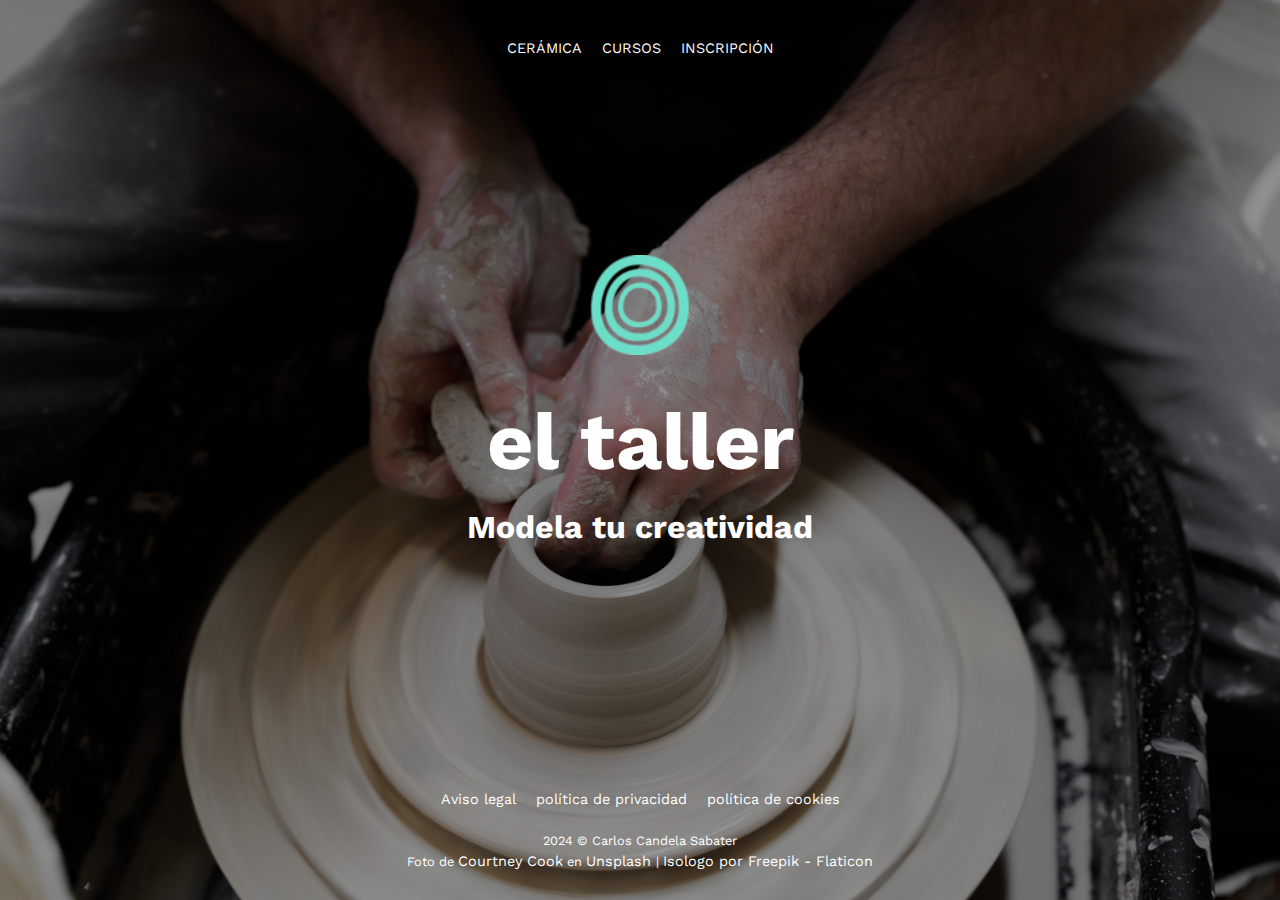
<file: index.html>
<!DOCTYPE html>
<html lang="es">
  <head>
    <meta charset="UTF-8" />
    <meta name="viewport" content="width=device-width, initial-scale=1.0" />
    <title>El Taller</title>
    <link rel="icon" href="./img/favicon-32x32.png" />
    <link rel="stylesheet" href="./styles/style.css" />
    <link rel="preconnect" href="https://fonts.googleapis.com">
<link rel="preconnect" href="https://fonts.gstatic.com" crossorigin>
<link href="https://fonts.googleapis.com/css2?family=Work+Sans:ital,wght@0,100..900;1,100..900&display=swap" rel="stylesheet">
  </head>
  <body>
    
      <nav>
        <ul>
          <li><a class="enlacesSinFormato" href="./que-es-la-ceramica.html">CERÁMICA</a></li>
          <li><a class="enlacesSinFormato" href="./cursos.html">CURSOS</a></li>
          <li><a class="enlacesSinFormato" href="./inscripcion-cursos.html">INSCRIPCIÓN</a></li>
        </ul>
      </nav>
    
    <main>
        <img src="./img/isologo-taller.png">
        <h1><a class="tituloPagina" href="index.html">el taller</a></h1>
        <h2>Modela tu creatividad</h2>
    </main>
    <footer>
      <div class="enlacesFooter">
        <nav>
            <ul>
              <li><a class="enlacesSinFormato" href="">Aviso legal</a></li>
              <li><a class="enlacesSinFormato" href="">política de privacidad</a></li>
              <li><a class="enlacesSinFormato" href="">política de cookies</a></li>
              
        </nav>
      </div>
      <div class="copyright">
        <p>2024 © Carlos Candela Sabater</p>
        <p>Foto de <a class="enlacesSinFormato" href="https://unsplash.com/@courtneymcook">Courtney Cook</a> en <a class="enlacesSinFormato" href="https://unsplash.com/es/fotos/QRVSQH7OeX4">Unsplash </a>| <a class="enlacesSinFormato" href="https://www.flaticon.com/free-icons/circle">Isologo por Freepik - Flaticon</a></p>
      </div>
    </footer>
  </body>
</html>
</file>
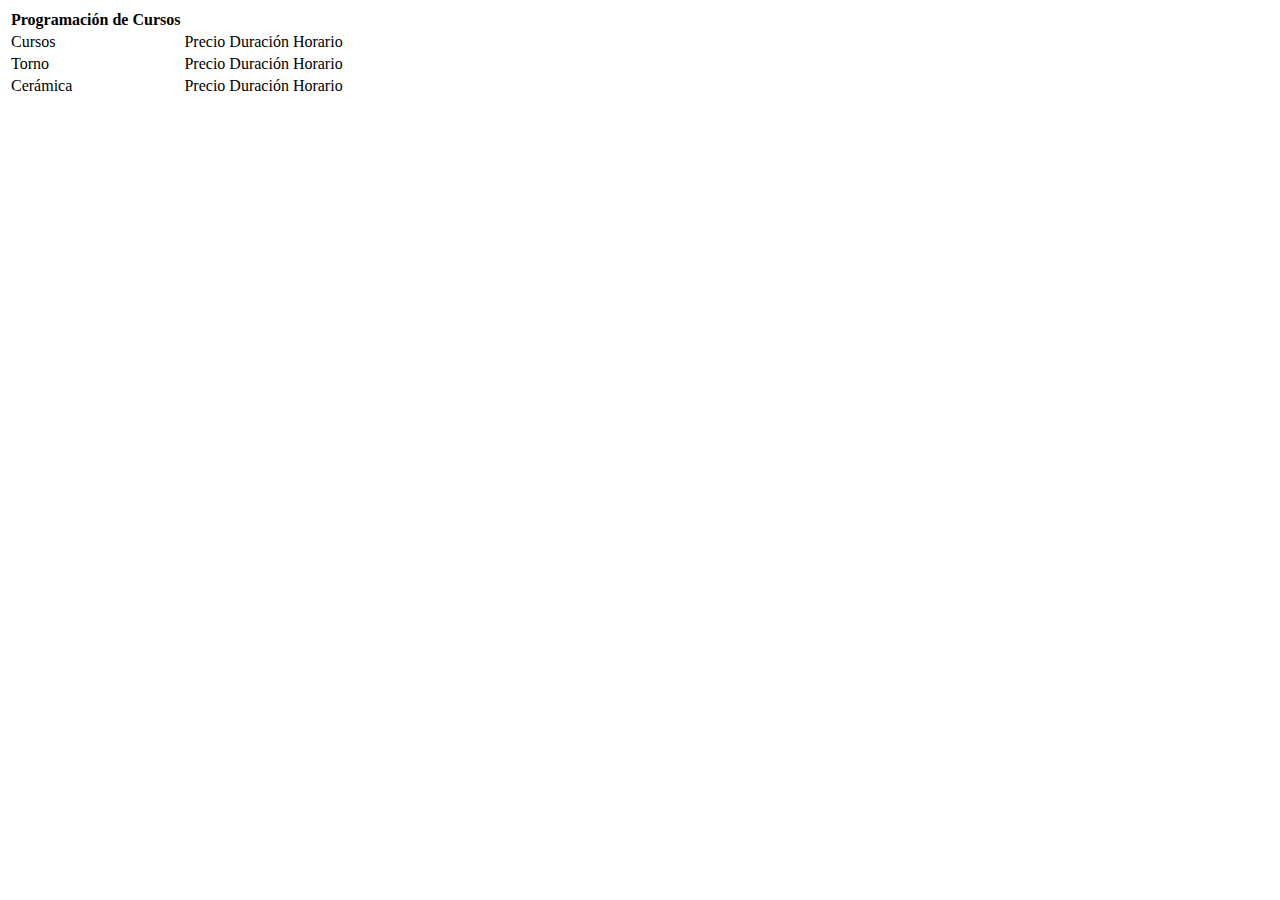
<file: styles/Nueva carpeta/index.html>
<html>
    <head>

    </head>
    <body>
        <table>
            <th>Programación de Cursos</th>
            <tr>
            <td>Cursos</td><td>Precio</td><td>Duración</td><td>Horario</td>
            </tr>
            <tr>
            <td>Torno</td><td>Precio</td><td>Duración</td><td>Horario</td>
            </tr>
            <tr>
            <td>Cerámica</td><td>Precio</td><td>Duración</td><td>Horario</td>
            </tr>
        </table>
    </body>
</html>
</file>
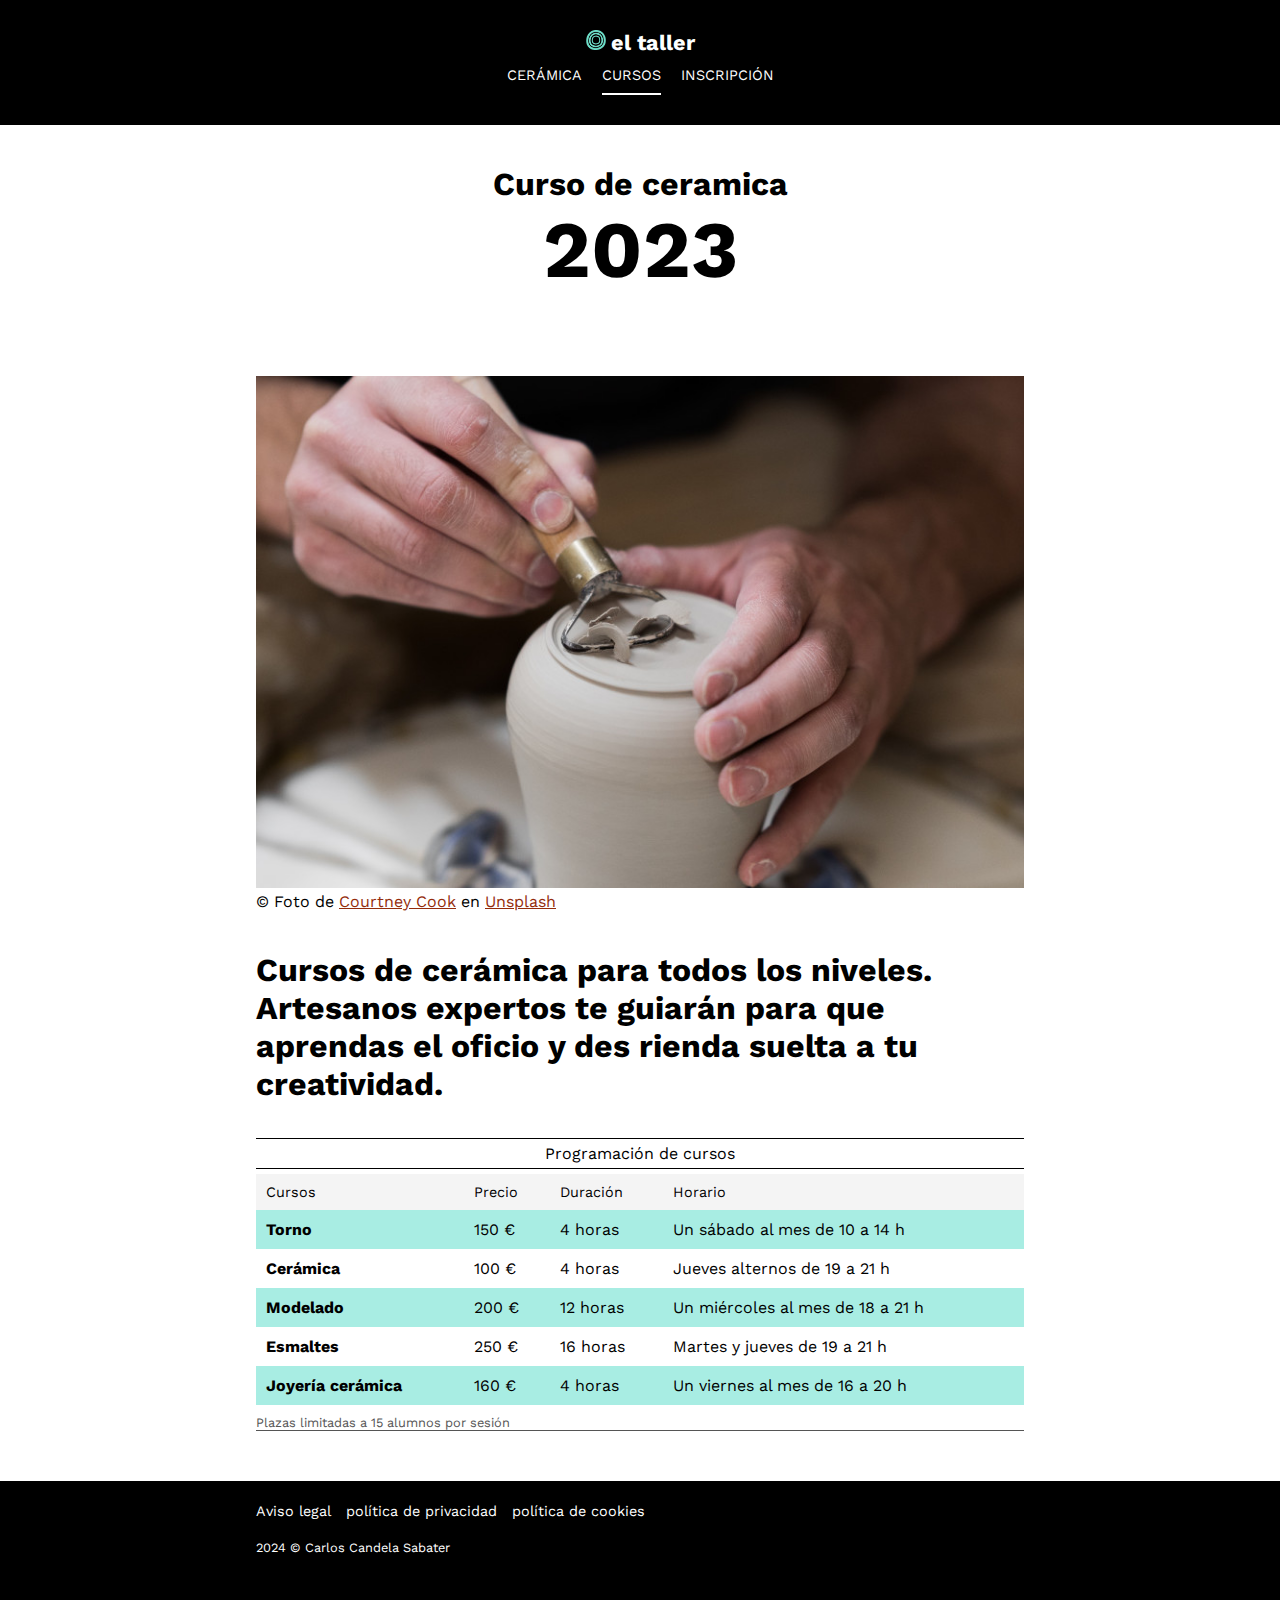
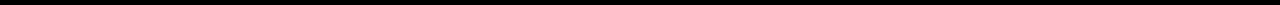
<file: cursos.html>
<!DOCTYPE html>
<html lang="es">
  <head>
    <meta charset="UTF-8" />
    <meta name="viewport" content="width=device-width, initial-scale=1.0" />
    <title>CURSOS</title>
    <link rel="icon" href="img/favicon-32x32.png" />
    <link rel="stylesheet" href="styles/style.css" />
    <link rel="preconnect" href="https://fonts.googleapis.com" />
    <link rel="preconnect" href="https://fonts.gstatic.com" crossorigin />
    <link
      href="https://fonts.googleapis.com/css2?family=Work+Sans:ital,wght@0,100..900;1,100..900&display=swap"
      rel="stylesheet"
    />
  </head>
  <body class="pagina">
    <header class="hdPagina">
        <div class="logo">
            <img src="img/isologo-taller.png" />
            <a href="./index.html" class="enlacesSinFormatoPagina"><h2>el taller</h2></a>
          </div>
      <nav class="navPagina">
        <ul>
            <li><a class="enlacesSinFormatoPagina" href="./que-es-la-ceramica.html" >CERÁMICA</a></li>
            <li><a class="enlacesSinFormatoPagina" href="./cursos.html" id="seleccion">CURSOS</a></li>
            <li><a class="enlacesSinFormatoPagina" href="./inscripcion-cursos.html">INSCRIPCIÓN</a></li>
      </ul>
    </nav>
    </header>
    <main class="mainPagina">
      <article class="articuloCursos">
        <h2 class="tituloPagina" id="titulos">Curso de ceramica</h2>
        <h1 class="tituloPagina" id="titulos">2023</h1>
      </article>
      <section class="seccion">
        <figure>
          <img class="imagenCurso" src="img/cursos-ceramica.jpg" alt="Hombre realizando una tarea con una cerámica" />
          <figcaption>
            © Foto de <a id="enlaceMarron" href="https://unsplash.com/@courtneymcook">Courtney Cook</a> en <a id="enlaceMarron" href="https://unsplash.com/es/fotos/jZLozXwxgbo">Unsplash</a>
          </figcaption>
      </figure>
      </section>
      <h2  id="titulo-cursos">Cursos de cerámica para todos los niveles. Artesanos expertos te guiarán para que aprendas el oficio y des rienda suelta a tu creatividad.</h2>
      <h4>Programación de cursos</h4>
      <table>
        <thead>
            <tr>
                <th>Cursos</th>
                <th>Precio</th>
                <th>Duración</th>
                <th>Horario</th>
            </tr>
        </thead>
        <tbody>
            <tr>
                <td>Torno</td>
                <td>150 €</td>
                <td>4 horas</td>
                <td>Un sábado al mes de 10 a 14 h</td>
            </tr>
            <tr>
                <td>Cerámica</td>
                <td>100 €</td>
                <td>4 horas</td>
                <td>Jueves alternos de 19 a 21 h</td>
            </tr>
            <tr>
                <td>Modelado</td>
                <td>200 €</td>
                <td>12 horas</td>
                <td>Un miércoles al mes de 18 a 21 h</td>
            </tr>
            <tr>
                <td>Esmaltes</td>
                <td>250 €</td>
                <td>16 horas</td>
                <td>Martes y jueves de 19 a 21 h</td>
            </tr>
            <tr>
                <td>Joyería cerámica</td>
                <td>160 €</td>
                <td>4 horas</td>
                <td>Un viernes al mes de 16 a 20 h</td>
            </tr>
        </tbody>
    </table>
    <p class="video-descripcion" id="final">Plazas limitadas a 15 alumnos por sesión</p>
    </main>
    <footer class="ftPagina">
      <nav class="enlacesFooterPagina">
        <ul>
          <li><a class="enlacesSinFormato" href="">Aviso legal</a></li>
          <li><a class="enlacesSinFormato" href="">política de privacidad</a></li>
          <li><a class="enlacesSinFormato" href="">política de cookies</a></li>
          
    </nav>
    <div class="copyrightPagina">
      <p>2024 © Carlos Candela Sabater</p>
      
    </div>
    </footer>
  </body>
</html>
</file>
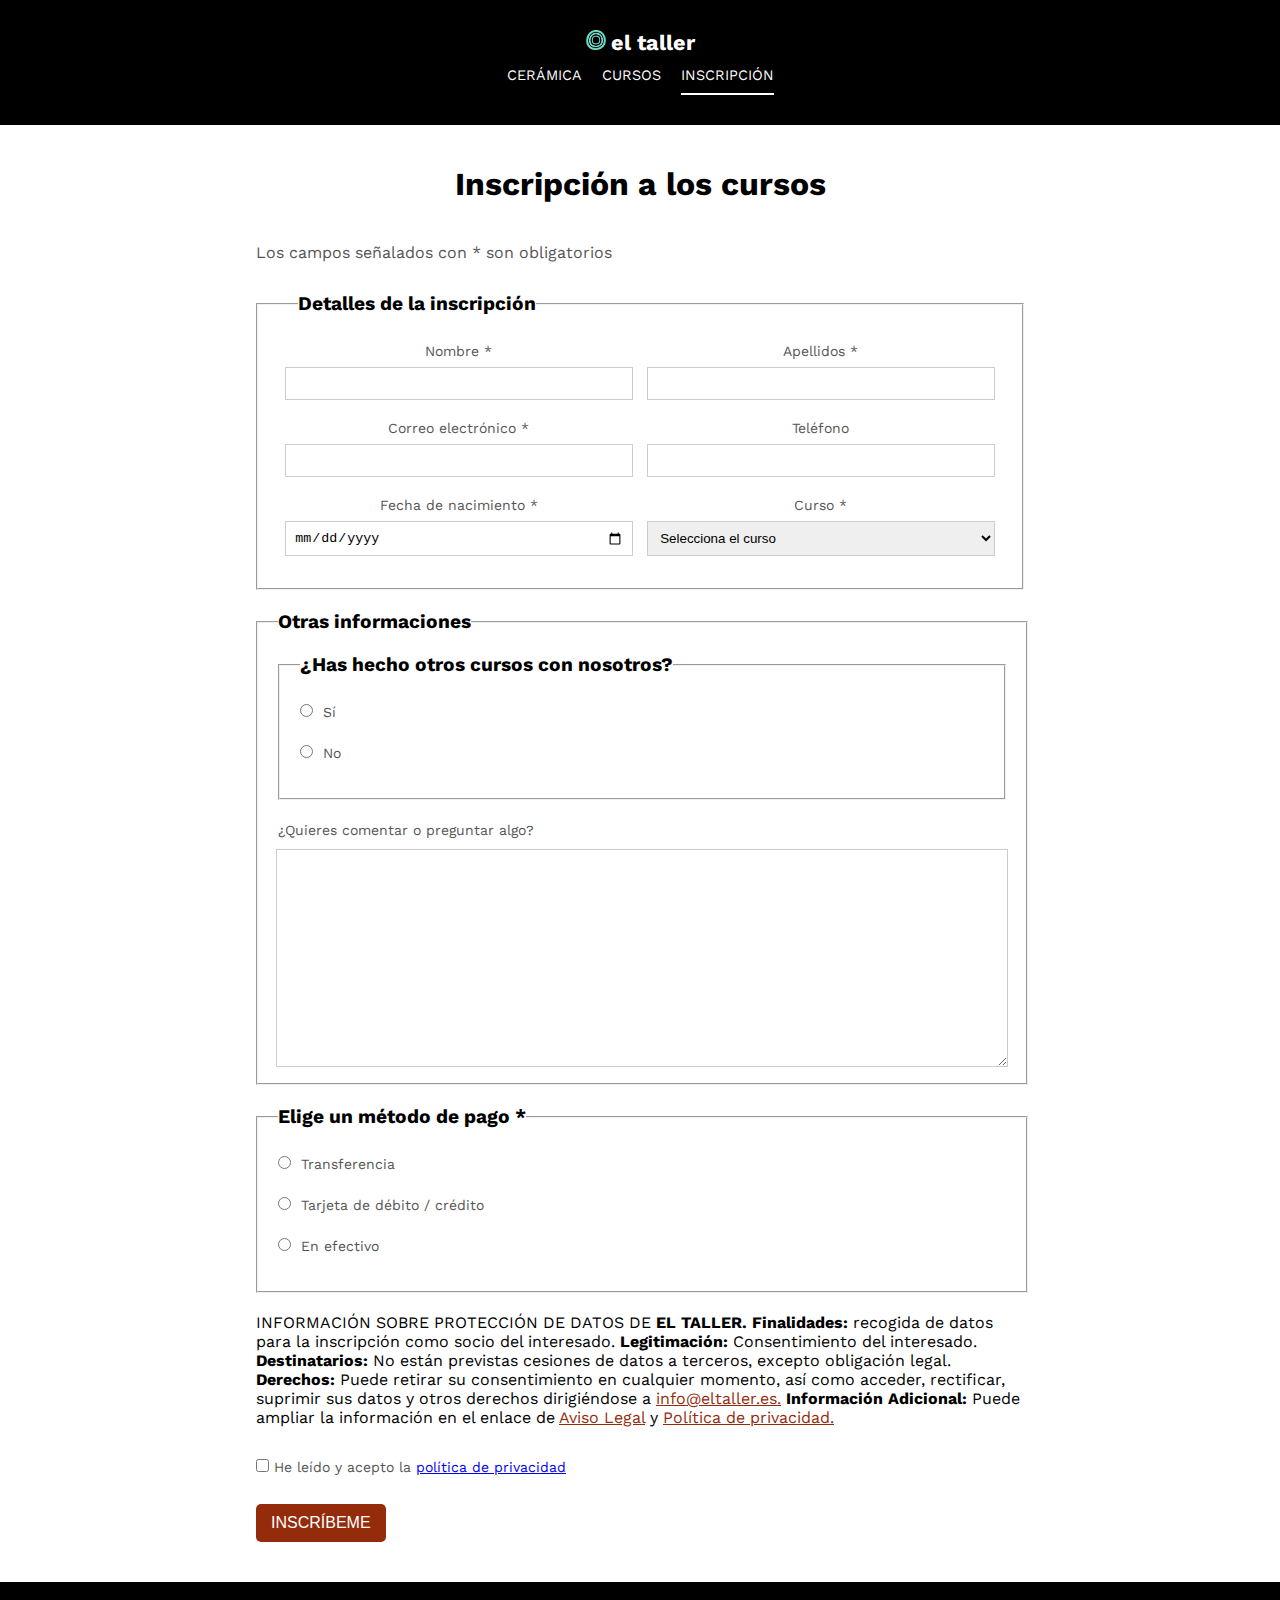
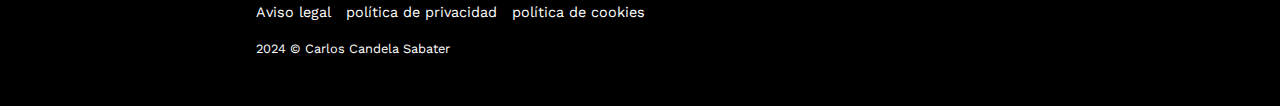
<file: inscripcion-cursos.html>
<!DOCTYPE html>
<html lang="es">
  <head>
    <meta charset="UTF-8" />
    <meta name="viewport" content="width=device-width, initial-scale=1.0" />
    <title>INCRIPCIÓN</title>
    <link rel="icon" href="img/favicon-32x32.png" />
    <link rel="stylesheet" href="styles/style.css" />
    <link rel="preconnect" href="https://fonts.googleapis.com" />
    <link rel="preconnect" href="https://fonts.gstatic.com" crossorigin />
    <link
      href="https://fonts.googleapis.com/css2?family=Work+Sans:ital,wght@0,100..900;1,100..900&display=swap"
      rel="stylesheet"
    />
  </head>
  <body class="pagina">
    <header class="hdPagina">
        <div class="logo">
            <img src="img/isologo-taller.png" />
            <a href="./index.html" class="enlacesSinFormatoPagina"><h2>el taller</h2></a>
          </div>
      <nav class="navPagina">
        <ul>
            <li><a class="enlacesSinFormatoPagina" href="./que-es-la-ceramica.html" >CERÁMICA</a></li>
            <li><a class="enlacesSinFormatoPagina" href="./cursos.html">CURSOS</a></li>
            <li><a class="enlacesSinFormatoPagina" href="./inscripcion-cursos.html" id="seleccion">INSCRIPCIÓN</a></li>
      </ul>
    </nav>
    </header>

    <main class="mainPagina">
      <h2 class="tituloPagina" id="incripcionCursos">Inscripción a los cursos</h2>
      <section class="seccionIns">
        <p class="video-descripcion" >Los campos señalados con * son obligatorios</p>
      </section>
      <form class="registration-form">
    <div class="form-section">
        <fieldset id="primera">
            <legend>Detalles de la inscripción</legend>
            <div class="formIzquierda">
                <label for="name">Nombre *</label>
                <input 
                    type="text" 
                    id="name" 
                    required 
                    pattern="^[A-Za-zÀ-ÖØ-öø-ÿ'\\-]{2,64}$" 
                    title="Solo letras, apóstrofes o guiones. Entre 2 y 64 caracteres." 
                    minlength="2" 
                    maxlength="64">
                
                <label for="email">Correo electrónico *</label>
                <input 
                    type="email" 
                    id="email" 
                    required>
                
                <label for="birthdate">Fecha de nacimiento *</label>
                <input 
                    type="date" 
                    id="birthdate" 
                    required>
            </div>
            <div class="formDerecha">
                <label for="last-name">Apellidos *</label>
                <input 
                    type="text" 
                    id="last-name" 
                    required 
                    pattern="^[A-Za-zÀ-ÖØ-öø-ÿ'\\-]{2,128}$" 
                    title="Solo letras, apóstrofes o guiones. Entre 2 y 128 caracteres." 
                    minlength="2" 
                    maxlength="128">
                
                <label for="phone">Teléfono</label>
                <input 
                    type="tel" 
                    id="phone" 
                    pattern="^[0-9]{9,15}$" 
                    title="Introduce un número de teléfono válido con entre 9 y 15 dígitos.">
                
                <label for="course">Curso *</label>
                <select id="course" required>
                    <option value="">Selecciona el curso</option>
                    <option value="curso1">Curso 1</option>
                    <option value="curso2">Curso 2</option>
                    <option value="curso3">Curso 3</option>
                </select>
            </div>
        </fieldset>
    </div>

    <div class="form-section">
        <fieldset id="segunda">
            <legend>Otras informaciones</legend>
            <fieldset class="interno">
                <legend>¿Has hecho otros cursos con nosotros?</legend>
                <div class="label">
                    <label for="yes">
                        <input type="radio" name="other-courses" id="yes" value="yes" required> Sí
                    </label>

                    <label for="no">
                        <input type="radio" name="other-courses" id="no" value="no" required> No
                    </label>
                </div>
            </fieldset>
            <div class="tituloLabel">
                <label for="comments">¿Quieres comentar o preguntar algo?</label>
            </div>
            <textarea id="comments" rows="4"></textarea>
        </fieldset>
    </div>

    <div class="form-section">
        <fieldset id="tercera">
            <legend>Elige un método de pago *</legend>
            <div class="label">
                <label for="transfer">
                    <input type="radio" name="payment-method" id="transfer" value="transfer" required> Transferencia
                </label>
                <label for="credit-card">
                    <input type="radio" name="payment-method" id="credit-card" value="credit-card" required> Tarjeta de débito / crédito
                </label>
                <label for="cash">
                    <input type="radio" name="payment-method" id="cash" value="cash" required> En efectivo
                </label>
            </div>
        </fieldset>
    </div>
    
    <section class="seccionIns">
        <p>
            INFORMACIÓN SOBRE PROTECCIÓN DE DATOS DE 
            <span>EL TALLER. Finalidades:</span> recogida de datos para la inscripción como socio del interesado. 
            <span>Legitimación:</span> Consentimiento del interesado. 
            <span>Destinatarios:</span> No están previstas cesiones de datos a terceros, excepto obligación legal. 
            <span>Derechos:</span> Puede retirar su consentimiento en cualquier momento, así como acceder, rectificar, suprimir sus datos y otros derechos dirigiéndose a 
            <a id="enlaceMarron" href="mailto:info@eltaller.es">info@eltaller.es.</a> 
            <span>Información Adicional:</span> Puede ampliar la información en el enlace de 
            <a id="enlaceMarron" href="">Aviso Legal</a> y 
            <a id="enlaceMarron" href="">Política de privacidad.</a>
        </p>
    </section>

    <div class="aceptarPolitica">
        <div class="aceptar">
            <label>
                <input type="checkbox" required> He leído y acepto la <a href="#">política de privacidad</a>
            </label>
        </div>
    </div>

    <div class="boton">
        <button type="submit">INSCRÍBEME</button>
    </div>
</form>

    </main>

    <footer class="ftPagina">
      <nav class="enlacesFooterPagina">
        <ul>
          <li><a class="enlacesSinFormato" href="">Aviso legal</a></li>
          <li><a class="enlacesSinFormato" href="">política de privacidad</a></li>
          <li><a class="enlacesSinFormato" href="">política de cookies</a></li>
          
    </nav>
    <div class="copyrightPagina">
      <p>2024 © Carlos Candela Sabater</p>
      
    </div>
    </footer>
  </body>
</html>
</file>
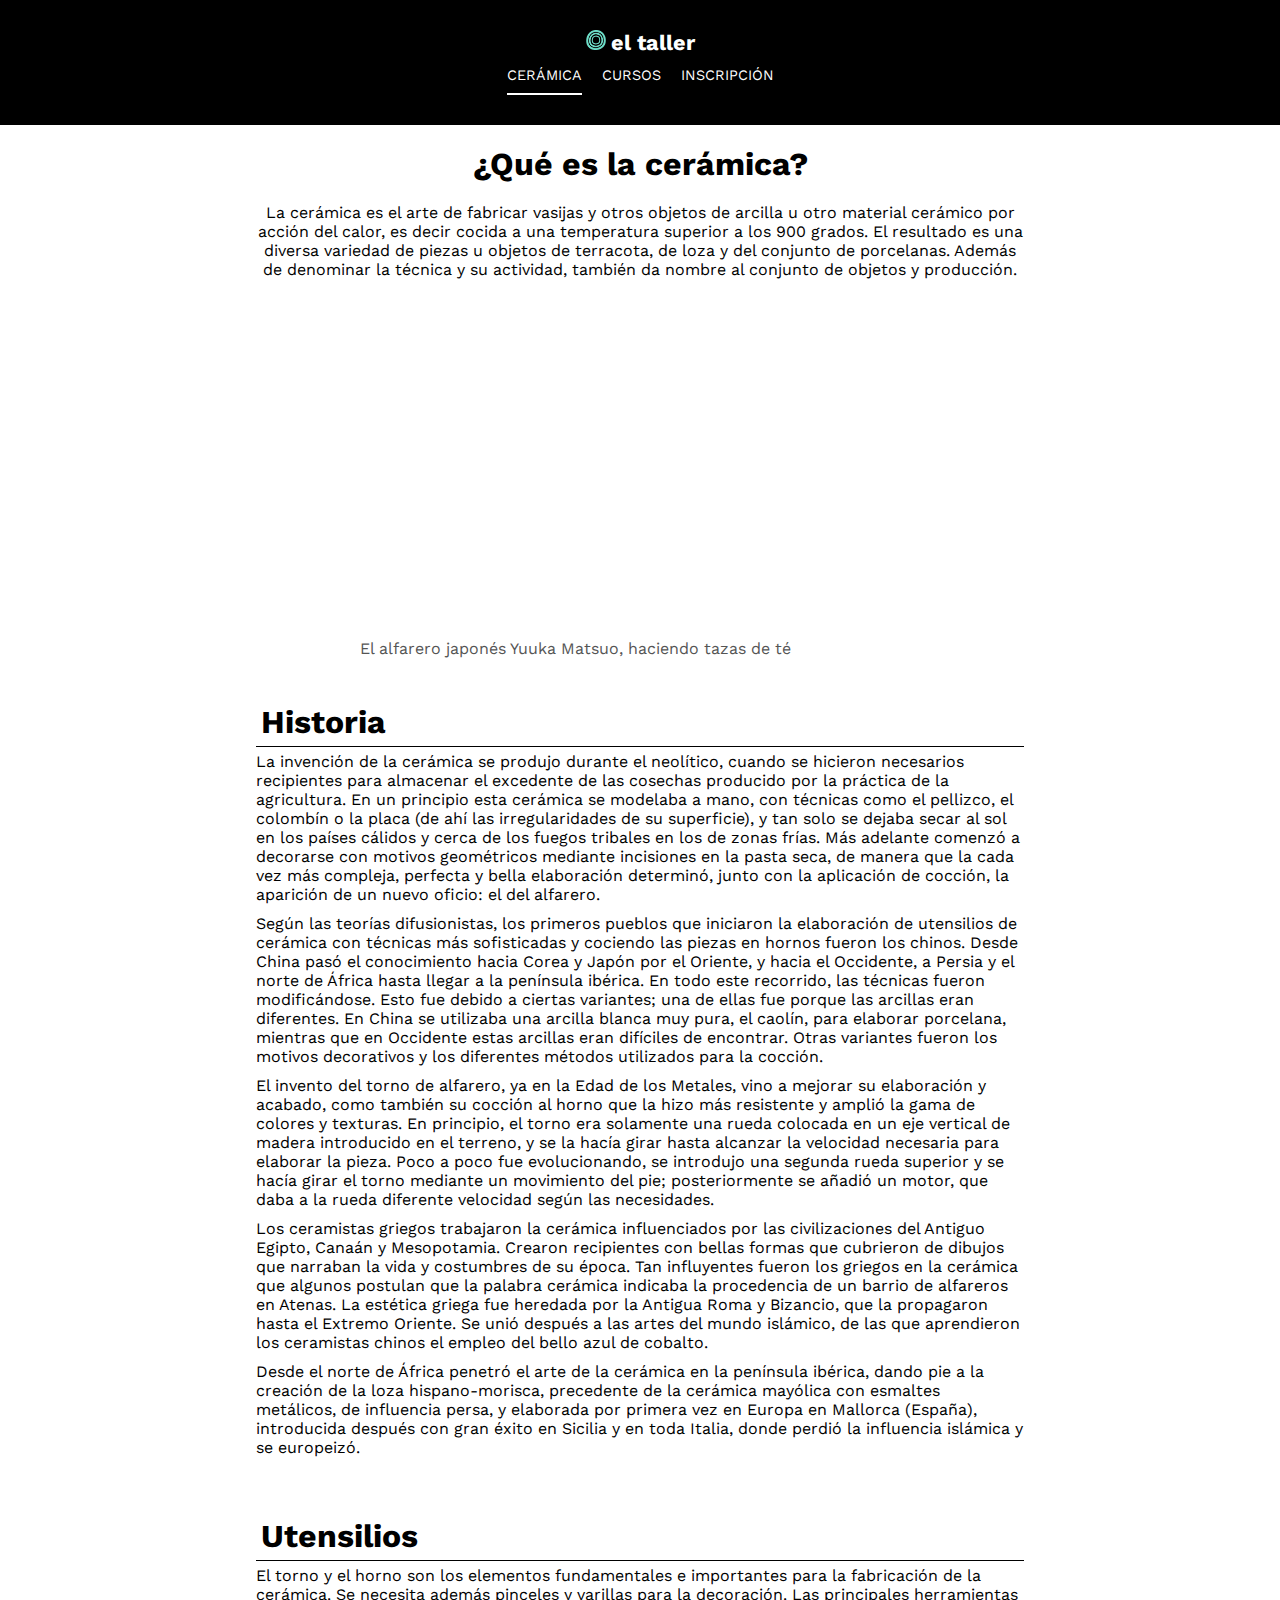
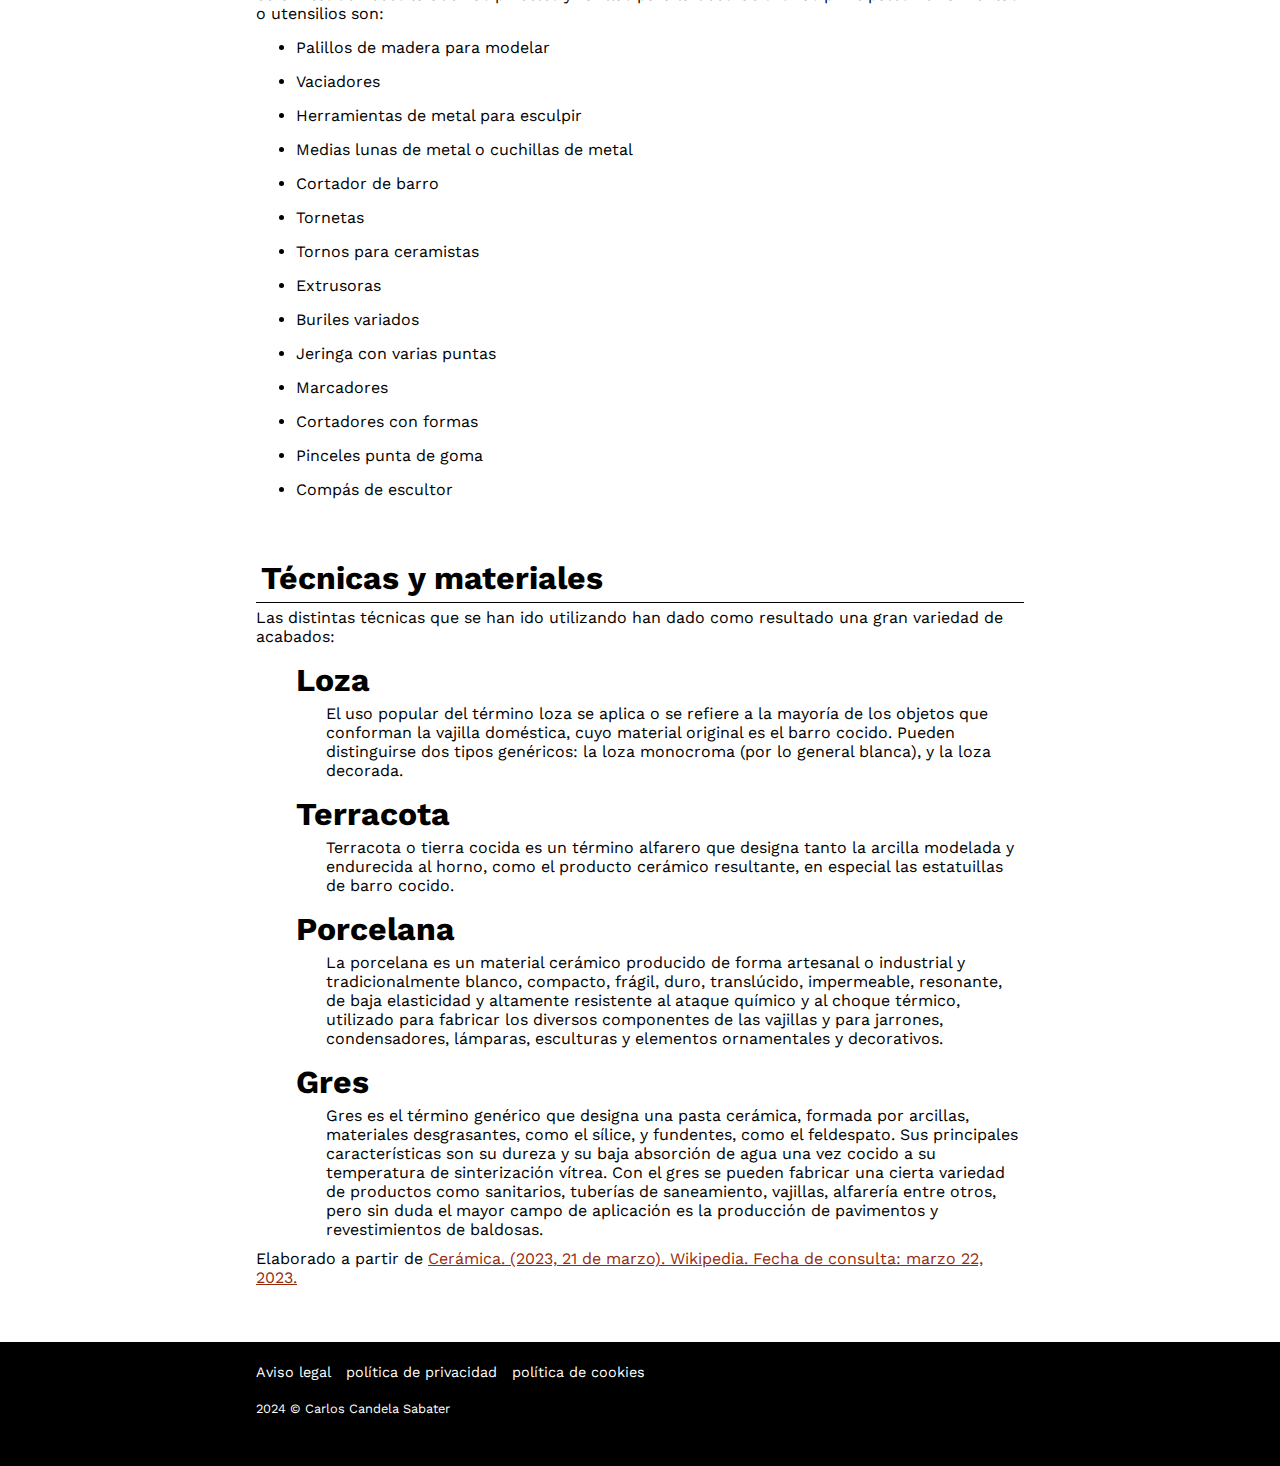
<file: que-es-la-ceramica.html>
<!DOCTYPE html>
<html lang="es">
  <head>
    <meta charset="UTF-8" />
    <meta name="viewport" content="width=device-width, initial-scale=1.0" />
    <title>¿Qué es la ceramica?</title>
    <link rel="icon" href="img/favicon-32x32.png" />
    <link rel="stylesheet" href="styles/style.css" />
    <link rel="preconnect" href="https://fonts.googleapis.com" />
    <link rel="preconnect" href="https://fonts.gstatic.com" crossorigin />
    <link
      href="https://fonts.googleapis.com/css2?family=Work+Sans:ital,wght@0,100..900;1,100..900&display=swap"
      rel="stylesheet"
    />
  </head>
  <body class="pagina">
      <header class="hdPagina">
      <div class="logo">
        <img src="img/isologo-taller.png" />
        <a href="./index.html" class="enlacesSinFormatoPagina"><h2>el taller</h2></a>
      </div>
      <nav class="navPagina">
        <ul>
            <li><a class="enlacesSinFormatoPagina" href="./que-es-la-ceramica.html" id="seleccion">CERÁMICA</a></li>
            <li><a class="enlacesSinFormatoPagina" href="./cursos.html">CURSOS</a></li>
            <li><a class="enlacesSinFormatoPagina" href="./inscripcion-cursos.html">INSCRIPCIÓN</a></li>
      </ul>
    </nav>
    </header>


    <main class="mainPagina">
      <article class="articulo">
        <h2 class="tituloPagina" id="titulos">¿Qué es la cerámica?</h2>
        <p>La cerámica es el arte de fabricar vasijas y otros objetos de arcilla u otro material cerámico por acción del calor, es decir cocida a una temperatura superior a los 900 grados. El resultado es una diversa variedad de piezas u objetos de terracota, de loza y del conjunto de porcelanas. Además de denominar la técnica y su actividad, también da nombre al conjunto de objetos y producción.</p>
        <section class="seccion">
        <div class="videoIframe">
          <iframe width="560" height="320" src="https://www.youtube.com/embed/teqrk5vitto" title="萩焼制作風景 白景山 松尾邑華 Japanese potter Yuuka Matsuo. Making teacups." frameborder="0" allow="accelerometer; autoplay; clipboard-write; encrypted-media; gyroscope; picture-in-picture; web-share" referrerpolicy="strict-origin-when-cross-origin" allowfullscreen></iframe>
        <p class="video-descripcion">El alfarero japonés Yuuka Matsuo, haciendo tazas de té</p>
        </div>
      </section>
      </article>
      <article class="articuloIzquierda">
        <h2 class="tituloArticulo" id="linea">Historia</h2>
        <p>La invención de la cerámica se produjo durante el neolítico, cuando se hicieron necesarios recipientes para almacenar el excedente de las cosechas producido por la práctica de la agricultura. En un principio esta cerámica se modelaba a mano, con técnicas como el pellizco, el colombín o la placa (de ahí las irregularidades de su superficie), y tan solo se dejaba secar al sol en los países cálidos y cerca de los fuegos tribales en los de zonas frías. Más adelante comenzó a decorarse con motivos geométricos mediante incisiones en la pasta seca, de manera que la cada vez más compleja, perfecta y bella elaboración determinó, junto con la aplicación de cocción, la aparición de un nuevo oficio: el del alfarero.</p>
        <p>Según las teorías difusionistas, los primeros pueblos que iniciaron la elaboración de utensilios de cerámica con técnicas más sofisticadas y cociendo las piezas en hornos fueron los chinos. Desde China pasó el conocimiento hacia Corea y Japón por el Oriente, y hacia el Occidente, a Persia y el norte de África hasta llegar a la península ibérica. En todo este recorrido, las técnicas fueron modificándose. Esto fue debido a ciertas variantes; una de ellas fue porque las arcillas eran diferentes. En China se utilizaba una arcilla blanca muy pura, el caolín, para elaborar porcelana, mientras que en Occidente estas arcillas eran difíciles de encontrar. Otras variantes fueron los motivos decorativos y los diferentes métodos utilizados para la cocción.</p>
        <p>El invento del torno de alfarero, ya en la Edad de los Metales, vino a mejorar su elaboración y acabado, como también su cocción al horno que la hizo más resistente y amplió la gama de colores y texturas. En principio, el torno era solamente una rueda colocada en un eje vertical de madera introducido en el terreno, y se la hacía girar hasta alcanzar la velocidad necesaria para elaborar la pieza. Poco a poco fue evolucionando, se introdujo una segunda rueda superior y se hacía girar el torno mediante un movimiento del pie; posteriormente se añadió un motor, que daba a la rueda diferente velocidad según las necesidades.</p>
        <p>Los ceramistas griegos trabajaron la cerámica influenciados por las civilizaciones del Antiguo Egipto, Canaán y Mesopotamia. Crearon recipientes con bellas formas que cubrieron de dibujos que narraban la vida y costumbres de su época. Tan influyentes fueron los griegos en la cerámica que algunos postulan que la palabra cerámica indicaba la procedencia de un barrio de alfareros en Atenas. La estética griega fue heredada por la Antigua Roma y Bizancio, que la propagaron hasta el Extremo Oriente. Se unió después a las artes del mundo islámico, de las que aprendieron los ceramistas chinos el empleo del bello azul de cobalto.</p>
        <p>Desde el norte de África penetró el arte de la cerámica en la península ibérica, dando pie a la creación de la loza hispano-morisca, precedente de la cerámica mayólica con esmaltes metálicos, de influencia persa, y elaborada por primera vez en Europa en Mallorca (España), introducida después con gran éxito en Sicilia y en toda Italia, donde perdió la influencia islámica y se europeizó.</p>
      </article>
      <article class="articuloIzquierda">
        <h2 class="tituloArticulo" id="linea">Utensilios</h2>
        <p>El torno y el horno son los elementos fundamentales e importantes para la fabricación de la cerámica. Se necesita además pinceles y varillas para la decoración. Las principales herramientas o utensilios son:</p>
        <ul>
          <li>Palillos de madera para modelar</li>
          <li>Vaciadores</li>
          <li>Herramientas de metal para esculpir</li>
          <li>Medias lunas de metal o cuchillas de metal</li>
          <li>Cortador de barro</li>
          <li>Tornetas</li>
          <li>Tornos para ceramistas</li>
          <li>Extrusoras</li>
          <li>Buriles variados</li>
          <li>Jeringa con varias puntas</li>
          <li>Marcadores</li>
          <li>Cortadores con formas</li>
          <li>Pinceles punta de goma</li>
          <li>Compás de escultor</li>
      </ul>
      </article>
      <article class="articuloIzquierda">
        <h2 class="tituloArticulo" id="linea">Técnicas y materiales</h2>
        <p>Las distintas técnicas que se han ido utilizando han dado como resultado una gran variedad de acabados:</p>
        <ul class="sinPuntos">
          <li><h2>Loza</h2></li>
          <p class="descripcionMaterial">El uso popular del término loza se aplica o se refiere a la mayoría de los objetos que conforman la vajilla doméstica, cuyo material original es el barro cocido. Pueden distinguirse dos tipos genéricos: la loza monocroma (por lo general blanca), y la loza decorada.</p>
          <li><h2>Terracota</h2></li>
          <p class="descripcionMaterial">Terracota o tierra cocida es un término alfarero que designa tanto la arcilla modelada y endurecida al horno, como el producto cerámico resultante, en especial las estatuillas de barro cocido.</p>
          <li><h2>Porcelana</h2></li>
          <p class="descripcionMaterial">La porcelana es un material cerámico producido de forma artesanal o industrial y tradicionalmente blanco, compacto, frágil, duro, translúcido, impermeable, resonante, de baja elasticidad y altamente resistente al ataque químico y al choque térmico, utilizado para fabricar los diversos componentes de las vajillas y para jarrones, condensadores, lámparas, esculturas y elementos ornamentales y decorativos.</p>
          <li><h2>Gres</h2></li>
          <p class="descripcionMaterial">Gres es el término genérico que designa una pasta cerámica, formada por arcillas, materiales desgrasantes, como el sílice, y fundentes, como el feldespato. Sus principales características son su dureza y su baja absorción de agua una vez cocido a su temperatura de sinterización vítrea. Con el gres se pueden fabricar una cierta variedad de productos como sanitarios, tuberías de saneamiento, vajillas, alfarería entre otros, pero sin duda el mayor campo de aplicación es la producción de pavimentos y revestimientos de baldosas. </p>
        </ul>
        <p>Elaborado a partir de <a id="enlaceMarron" href="Elaborado a partir de Cerámica. (2023, 21 de marzo). Wikipedia. Fecha de consulta: marzo 22, 2023.https://es.wikipedia.org/w/index.php?title=Cer%C3%A1mica&oldid=150039390">Cerámica. (2023, 21 de marzo). Wikipedia. Fecha de consulta: marzo 22, 2023.</a></p>
      </article>
    </main>


    <footer class="ftPagina">
      <nav class="enlacesFooterPagina">
        <ul>
          <li><a class="enlacesSinFormato" href="">Aviso legal</a></li>
          <li><a class="enlacesSinFormato" href="">política de privacidad</a></li>
          <li><a class="enlacesSinFormato" href="">política de cookies</a></li>
      </nav>
    <div class="copyrightPagina">
      <p>2024 © Carlos Candela Sabater</p>
    </div>
    </footer>

  </body>
</html>
</file>
<file: styles/style.css>
* {
  margin: 0;
  padding: 0;
}
body {
  font-family: "Work Sans";
  display: flex;
  width: 100%;
  height: 100vh;
  flex-direction: column;
  background-image: url("../img/home-hero.jpg");
  background-repeat: no-repeat;
  background-size: cover;
  background-attachment: fixed;
  background-position: center;
  text-align: center;
  justify-content: space-between;
}

/* TODO LO REFERENTE AL NAVBAR */
nav {
  margin-top: 3%;
  height: auto;
  width: 100%;
}
nav ul {
  display: flex;
  list-style: none;
  justify-content: center;
}

nav ul li {
  margin: 0 10px;
}
nav ul li a {
  display: inline-block;
  font-size: 1.2rem;
}

/* TODO LO REFERENTE A LA MAIN  */
main {
  display: flex;
  flex-direction: column;
  align-items: center;
  height: auto;
  width: 100%;
}

main h1 {
  color: white;
  font-size: 5rem;
  margin: 20px;
}

main h2 {
  color: white;
  font-size: 2rem;
}

main img {
  width: 100px;
  height: 100px;
  margin-bottom: 20px;
}

/* TODO LO REFERENTE A FOOTER */
footer {
  display: flex;
  flex-direction: column;
  color: white;
  justify-content: center;
  margin-top: 2%;
  margin-bottom: 2%;
}

footer nav {
  margin: 20px 0;
}
footer nav li a {
  font-size: 1.1rem;
}


.copyright p {
  margin: 5px 0;
  font-size: 0.8rem;
}

.enlacesSinFormato {
  text-decoration: none;
  color: white;
  font-size: 0.9rem;
}

.enlacesSinFormato:hover {
  color: #6bdec8;
}
#seleccion {
    padding-bottom:10px;
    border-bottom: 2px solid ;
  }


/* TODO LO REFERENTE A PAGINA */

.pagina{
    background-color: white;
    background-image: none;
    display: flex;
    flex-direction: column;
    width: 100%;
    height:auto;
}

header.hdPagina{
    display:flex;
    flex-direction: column;
    width:100%;
    background-color: #000000;
    color:#FFFFFF;
}

.logo{
    display: flex;
    flex-direction: row;
    justify-content: center;
    margin-top:30px;
}
header.hdPagina img{
    width: 20px;
    height: 20px;
    padding-right:5px;
}
a.enlacesSinFormatoPagina{
    text-decoration: none;
    color:#FFFFFF;
    font-size: 0.9rem;
}
.enlacesSinFormatoPagina:hover {
    color: #6bdec8;
  }
.navPagina{
    display: flex;
    flex-direction: row;
    justify-content: center;
    margin-top:10px;
    margin-bottom: 30px;
}
main.mainPagina{
    display: flex;
    flex-direction: column;
   
    width: 60%;
    
}
article .articulo{
    display: flex;
    flex-direction: column;
    justify-content: center;
      
}
article.articulo h2{
  margin:20px;
}
.articuloIzquierda p{
  margin:5px 0;
  text-align: left;
  
}
.tituloPagina{
  color:#000000;
}
body.pagina{
    display: flex;
    flex-direction: column;
    justify-content: center;
    align-items: center;

}
footer.ftPagina{
  margin:0;
    display: flex;
    flex-direction: column;
    justify-content: center;
    align-items:center;
    width: 100%;
    background-color: #000000;
    color:#FFFFFF;
}
nav.enlacesFooterPagina{
  display:flex;
  width: 60%;
}
nav.enlacesFooterPagina ul li{
  margin:0;
  padding-right:15px;
}
div.copyrightPagina{
  display: flex;
  width:60%;
  padding-bottom:50px;
}
div.videoIframe{
  display: flex;
  flex-direction: column;
  
  align-items: start;
  
  width: 561px;
}
.video-descripcion {
  font-size: 16px;
  color: #555; /* Color gris para el texto */
}
section.seccion{
  display: flex;
  margin:40px 0;
  justify-content: center;
}
.articuloIzquierda{
  display:flex;
  flex-direction: column;
  width: 100%;
  padding-bottom:50px;
}

.articuloIzquierda h2{
  margin:0;
  padding:0;
  text-align: start;
  color: #000000;
    
}
.articuloIzquierda p{
  text-align: start;
}
#linea{
  padding: 5px;
  border-bottom: 1px solid;
}

.articuloIzquierda ul{
  list-style-type: disc;
  padding-left: 40px;
}
.articuloIzquierda li {
  text-align: start;
  padding-top:10px;
  margin-bottom: 5px;
}
#enlaceMarron {
  color:#942C0B;
  
}

.sinPuntos li{
  list-style-type:none;
}
.sinPuntos p{
  padding-left:30px;
}

.articuloCursos{
  margin:0;
  padding:40px 0;
}
.articuloCursos h1{
  margin: 0;
  padding: 0;
}
.imagenCurso{
  width: 100%;
  height: auto;
  padding: 0;
  margin: 0;
}
.seccion{
  width: 100%;
}
figcaption{
  
  text-align: start;
}

#titulo-cursos{
  text-align: start;
  color:#000000;
  padding-bottom:30px;
}

table {
  width: 100%;
  border-collapse: collapse;
  margin-bottom: 10px;
}
th, td {
  border: none;
  text-align: left;
  padding: 10px;
}
th {
  background-color: #f4f4f4;
  font-weight:normal;
  font-size: 0.9rem;
}
tr:nth-child(odd) {
  background-color: #a8ede3; /* Color para las filas alternas */
}
tr:nth-child(even) {
  background-color: #ffffff;
}
td:first-child {
  font-weight: bold;
}
h4{
  margin:5px 0;
  padding:5px 0;
  width: 100%;
  border-top: 1px solid;
  border-bottom: 1px solid;
  font-weight: normal;
}
#final{
  width: 100%;
  text-align: start;
  font-size:0.8rem;
  border-bottom:1px solid;
  margin-bottom: 50px;
}


.copyrightPagina{
  font-size:0.8rem;
}

#incripcionCursos{
  color:#000000;
  margin:40px 0;
}
.seccionIns{
  width: 100%;
  text-align: start;
  padding-bottom: 30px;
}
.registration-form{
  width: 100%;
}
.form-section{
  width: 100%;
}
label {
  
  font-size: 14px;
  margin: 8px 0;
  color: #555;
  width: auto;
}

input, select, textarea {
  margin:0;
  padding: 8px;
  margin-bottom: 12px;
  border: 1px solid #ccc;
  
}

textarea {
  resize: vertical;
  width: 93%;
  height:200px;
}
.boton{
  display: flex;
  justify-content: start;
  width: 100%;
  padding-bottom: 40px;
}
button {
  background-color: #942C0B;
  color: white;
  border: none;
  padding: 10px 15px;
  font-size: 16px;
  border-radius: 5px;
  cursor: pointer;
  width: auto;
  height:auto;
}

button:hover {
  background-color: #218838;
}
.aceptarPolitica{
  width: 100%;
  text-align: start;
  padding-bottom: 20px;;
  
}
.form-section {
  margin-bottom: 20px;
}

input[type="radio"] {
  margin-right: 5px;
}
legend{
  text-align: start;
  margin-left: 20px;
  font-size: 1.2rem;
  font-weight: bold;
}
.form-section #primera{
  display:flex;
  justify-content:space-around;
  padding:20px;
}
.form-section #segunda{
  width: 100%;
}
.form-section #tercera{
  width: 100%;
}
.formIzquierda{
  display: flex;
  flex-direction: column;
  width: 48%;
  
}
.formDerecha{
  display: flex;
  flex-direction: column;
  width: 48%;
}
#fieldInterno{
  
 
  width: 90%;
   
}
.label{
  display:flex;
  flex-direction: column;
  align-items: start;
  padding:20px;
}
.interno{
  margin:20px;
}
.tituloLabel{
  width: 100%;
  text-align: start;
  padding-left: 20px;
  padding-bottom: 10px;

}
.tituloPagina{
  text-decoration: none;
  color:white;
}
.tituloPagina#titulos{
  color:#000000;
}
span{
  font-weight: bold;;
}
</file>
